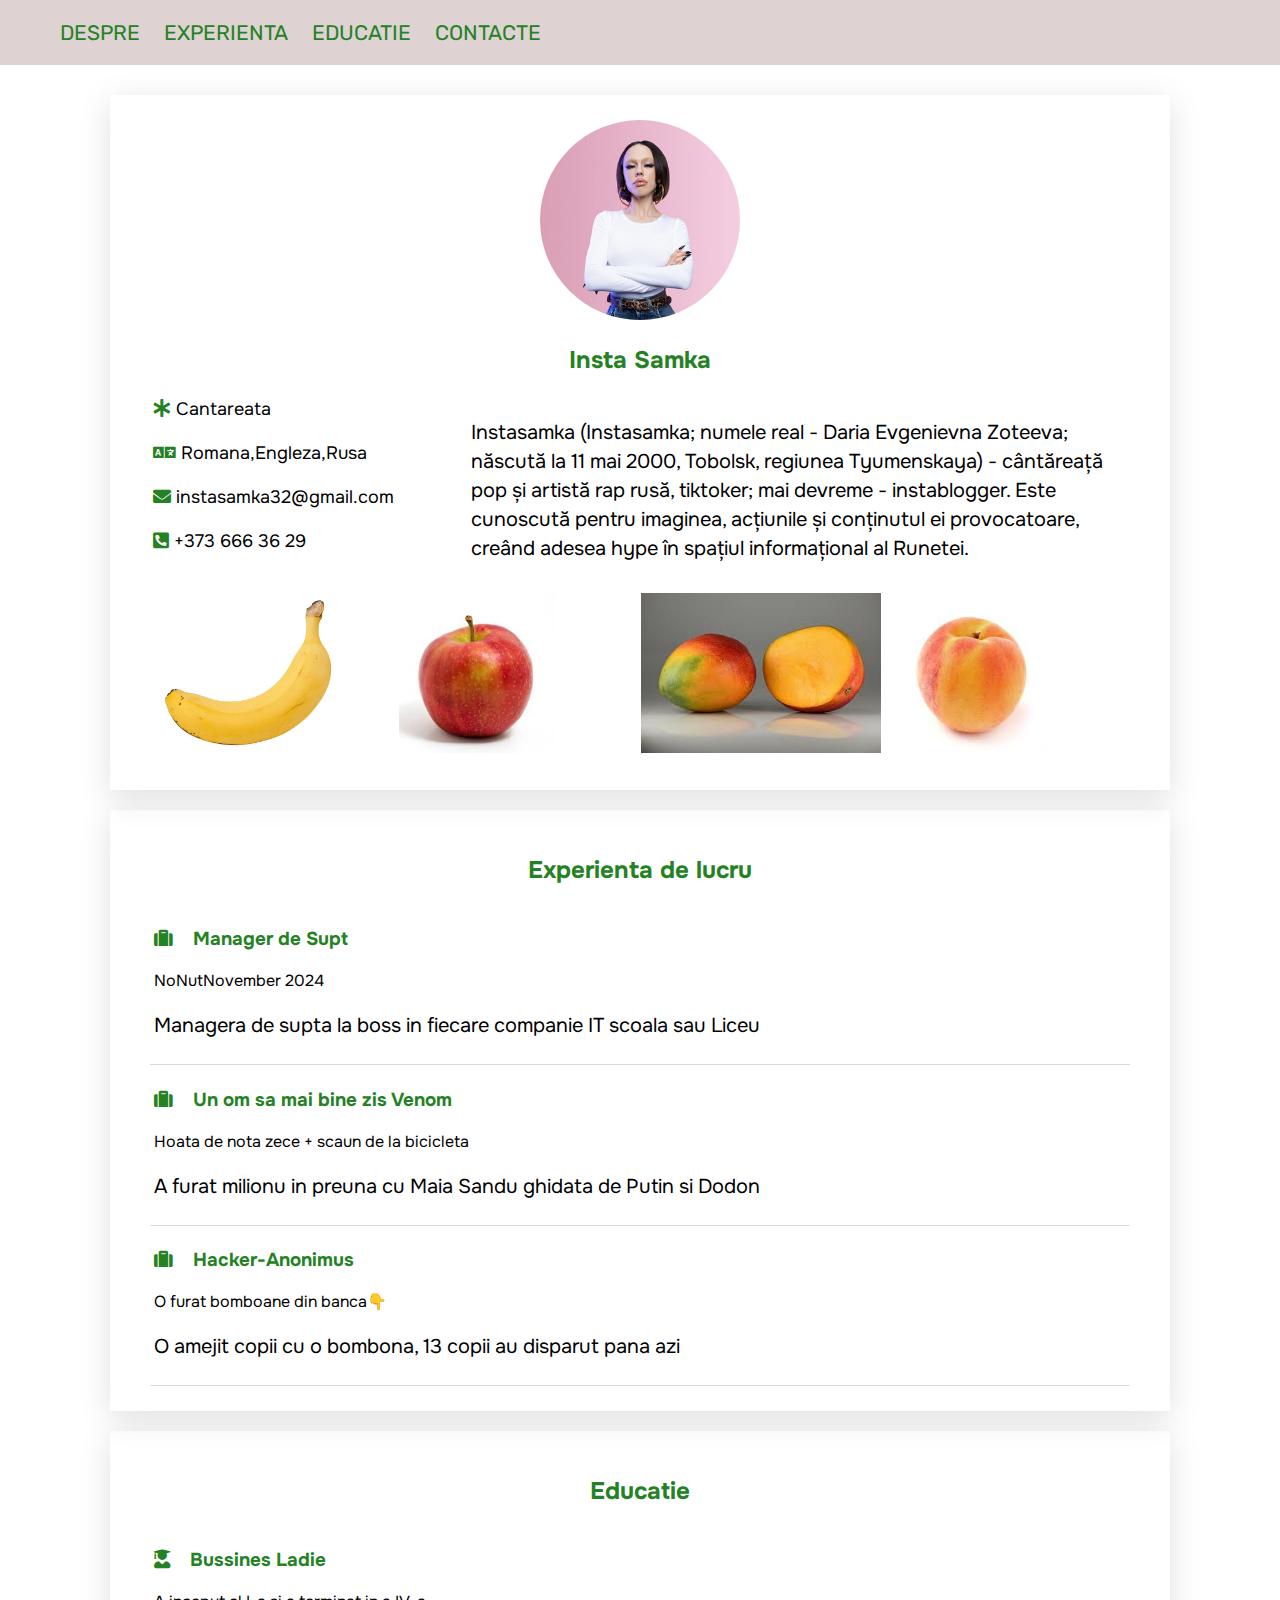
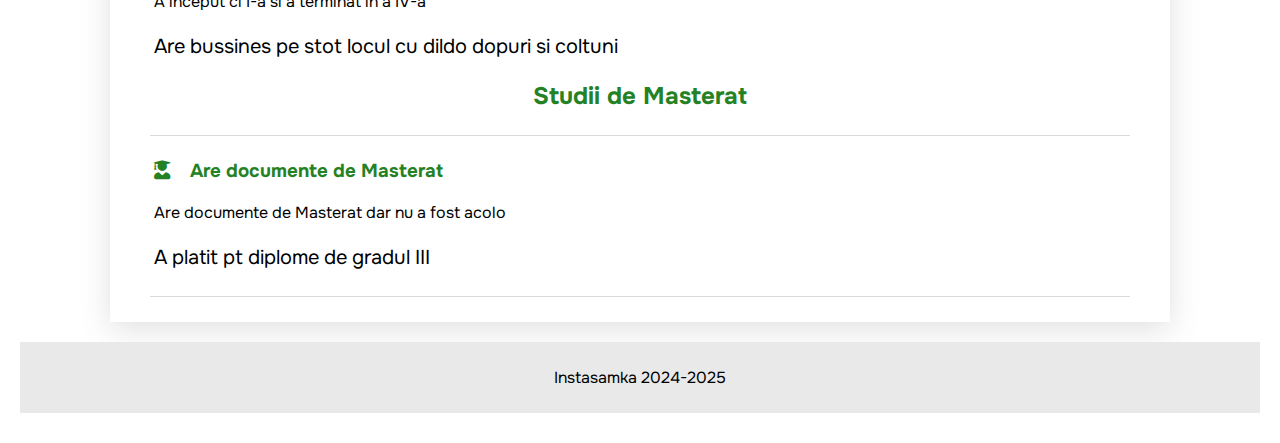
<file: index.html>
<!DOCTYPE html>
<html>

<head>
    <meta charset="UTF-8">
    <link href="css/style.css" rel="stylesheet">
    <link rel="stylesheet" href="https://cdnjs.cloudflare.com/ajax/libs/font-awesome/5.15.2/css/all.min.css">
    <title>CV - INSTASAMKA</title>
</head>

<body>

    <div class="header">
        <nav>
            <a class="nav-link" href="">DESPRE</a>
            <a class="nav-link" href="#experienta">EXPERIENTA</a>
            <a class="nav-link" href="#educatie">EDUCATIE</a>
            <a class="nav-link" href="Pages/contacte.html">CONTACTE</a>
        </nav>
    </div>

    <div class="main">

        <div class="info">
            <div class="centered">
                <a target="_blank" href="photo/Instasamka.jpg">
                    <img class="poza1" width="200" src="photo/Instasamka.jpg">
                    <h2 class="verde">Insta Samka</h2>
                </a>
            </div>


            <table>
                <tr>
                    <td class="celula-abilitati">
                        <i class="fas verde fa-asterisk"></i>
                        <span>Cantareata</span>
                        <br /> <br />

                        <i class="fas verde  fa-language"></i>
                        <span>Romana,Engleza,Rusa</span>
                        <br /> <br />

                        <i class="fas verde  fa-envelope"></i>
                        <a href="https://cornhub.website/">instasamka32@gmail.com</a>
                        <br /> <br />

                        <i class="fas verde fa-phone-square-alt"></i>
                        <span>+373 666 36 29</span>
                        <br /> <br />
                    </td>

                    <td class="celula-text">
                        <p class="text-despre">
                            Instasamka (Instasamka; numele real - Daria Evgenievna Zoteeva; născută la 11 mai 2000,
                            Tobolsk, regiunea Tyumenskaya) - cântăreață pop și artistă rap rusă, tiktoker; mai devreme -
                            instablogger. Este cunoscută pentru imaginea, acțiunile și conținutul ei provocatoare,
                            creând adesea hype în spațiul informațional al Runetei.
                        </p>
                    </td>
                </tr>
            </table>

            <table class="tabel-gal">
                <tr>
                    <td class="celula-img">
                        <a target="_blank" href="photo/Banana-Single.jpg">
                            <img class="img-gal" src="photo/Banana-Single.jpg">
                        </a>
                    </td>

                    <td class="celula-img">
                        <a target="_blank" href="photo/Mar.jpg">
                            <img class="img-gal" src="photo/Mar.jpg">
                        </a>
                    </td>

                    <td class="celula-img">
                        <a target="_blank" href="photo/Mango.jpg">
                            <img class="img-gal" src="photo/Mango.jpg">
                        </a>
                    </td>

                    <td class="celula-img">
                        <a target="_blank" href="photo//Persik.jpg">
                            <img class="img-gal" src="photo/Persik.jpg">
                        </a>
                    </td>
                </tr>
            </table>

        </div>



        <div class="info">
            <h2 class="centered verde" id="experienta">Experienta de lucru</h2>

            <div class="item">
                <h3 class="item-h3 verde">
                    <i class="fas fa-suitcase"></i>
                    Manager de Supt
                </h3>
                <span>NoNutNovember 2024</span>
                <p>
                    Managera de supta la boss in fiecare companie IT scoala sau Liceu
                </p>
            </div>

            <div class="item">
                <h3 class="item-h3 verde">
                    <i class="fas fa-suitcase"></i>
                    Un om sa mai bine zis Venom
                </h3>
                <span>Hoata de nota zece + scaun de la bicicleta</span>
                <p>
                    A furat milionu in preuna cu Maia Sandu ghidata de Putin si Dodon
                </p>
            </div>

            <div class="item">
                <h3 class="item-h3 verde">
                    <i class="fas fa-suitcase"></i>
                    Hacker-Anonimus
                </h3>
                <span>O furat bomboane din banca👇</span>
                <p>
                    O amejit copii cu o bombona, 13 copii au disparut pana azi
                </p>
            </div>
        </div>

        <div class="info" id="educatie">
            <h2 class="centered verde">Educatie</h2>
            <div class="item">
                <h3 class="item-h3 verde">
                    <i class="fas fa-user-graduate"></i>
                    Bussines Ladie
                </h3>
                <span>A inceput cl I-a si a terminat in a IV-a</span>
                <p>
                    Are bussines pe stot locul cu dildo dopuri si coltuni
                </p>

                <h2 class="centered verde">Studii de Masterat</h2>
            </div>
            <div class="item">
                <h3 class="item-h3 verde">
                    <i class="fas fa-user-graduate"></i>
                    Are documente de Masterat
                </h3>
                <span>Are documente de Masterat dar nu a fost acolo</span>
                <p>
                    A platit pt diplome de gradul III
                </p>
            </div>
        </div> 

        <footer>
            Instasamka 2024-2025
        </footer>
</body>

</html>
</file>
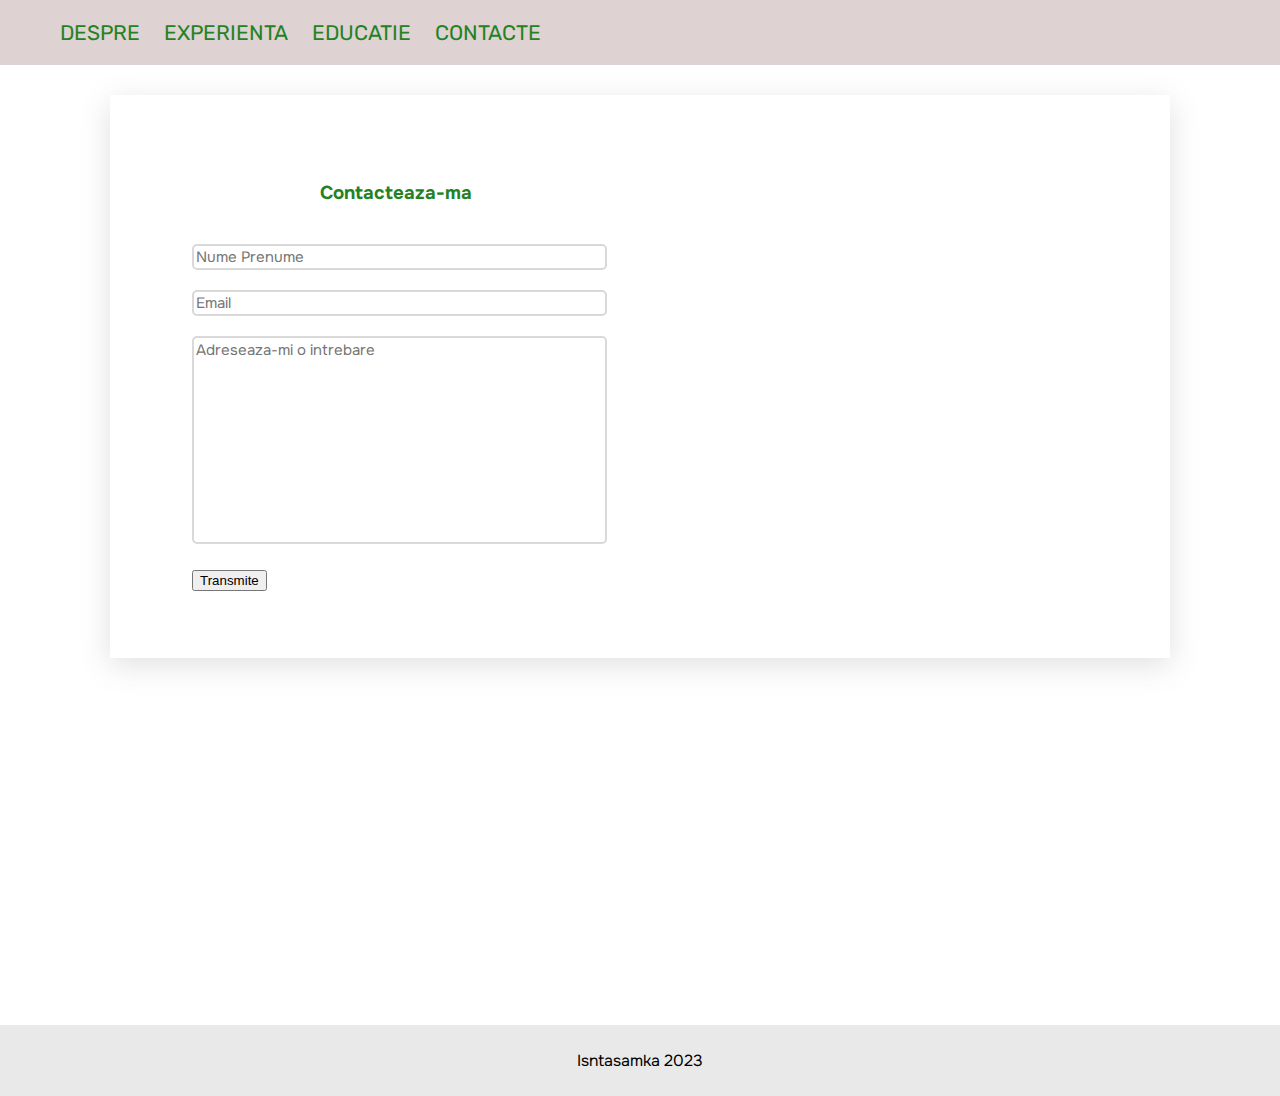
<file: Pages/contacte.html>
<!DOCTYPE html>
<html>

<head>
    <meta charset="UTF-8">
    <link href="../css/style.css" rel="stylesheet">
    <link rel="stylesheet" href="https://cdnjs.cloudflare.com/ajax/libs/font-awesome/5.15.2/css/all.min.css">
    <title>CV - INSTASAMKA</title>
</head>

<body>

    <div class="header">
        <nav>
            <a class="nav-link" href="../index.html">DESPRE</a>
            <a class="nav-link" href="../index.html#experienta">EXPERIENTA</a>
            <a class="nav-link" href="../index.html#educatie">EDUCATIE</a>
            <a class="nav-link" href="">CONTACTE</a>
        </nav>
    </div>

    <div class="main">
        <div class="info">
            <table class="tabel-contacte">
                <tr>
                    <td class="celula-formular">
                        
                        <h3 class="centered verde margin-top">Contacteaza-ma</h3>
                        <br/>

                        <form id="formular" method="post" action="https://sheetdb.io/api/v1/5ayucy6ixvsof">
                            <input type="text" name="data[nume]" class="text-input" placeholder="Nume Prenume">
                            <input type="email" name="data[email]" class="text-input" placeholder="Email">
                            <textarea class="intrebare" name="data[intrebare]" placeholder="Adreseaza-mi o intrebare"></textarea>
                            <input id="transmite" type="Submit" value="Transmite">
                        </form>

                    </td>

                    <td class="celula-harta">
                        <iframe class="harta" src="https://www.google.com/maps/embed?pb=!1m14!1m12!1m3!1d9088.53024289088!2d28.882611431152462!3d47.37221179548865!2m3!1f0!2f0!3f0!3m2!1i1024!2i768!4f13.1!5e0!3m2!1sru!2s!4v1703518021344!5m2!1sru!2s" style="border:0;" allowfullscreen="" loading="lazy" referrerpolicy="no-referrer-when-downgrade"></iframe>

                    </td>
                </tr>
            </table>

            <div class="fb-comments" data-width="100%" data-order-by="reverse-time" data-numposts="5" data-href="https://tekwill.online/Rotari-Nikita">
            </div>

        </div>
    </div>
    <footer>
        Isntasamka 2023
    </footer>
    <script>
        (function (d, s, id) {
            var js, fjs = d.getElementsByTagName(s)[0];
            if (d.getElementById(id)) return;
            js = d.createElement(s); js.id = id;
            js.src = "//connect.facebook.net/en_US/sdk.js#xfbml=1&version=v2.4";
            fjs.parentNode.insertBefore(js, fjs);
        }(document, 'script', 'facebook-jssdk'));

        var form = document.getElementById('form');
        form.addEventListener("submit", e => {
            e.preventDefault();
            fetch(form.action, {
                method:"POST",
                body: new FormData(document.getElementById("form")),
            }).then(() =>{
                form.reset();
         });
            });
    </script>
</body>

</html>
</file>
<file: css/style.css>
@import url('https://fonts.googleapis.com/css2?family=Onest&family=Rubik&display=swap');

a {
    text-decoration: none;
    color: black;
}

p {
    line-height: 145%;
    font-size: 20px;
}

body {
    margin: 0;
    font-family: Onest;
}

.header {
    background-color: rgba(212, 197, 197, 0.767);
}

nav {
    max-width: 1160px;
    margin: 0px auto;
    padding: 20px;
}

.nav-link {
    margin-right: 20px;
    text-decoration: none;
    font-size: 21px;
    font-family: Rubik;
    color: #248224;
}

.main {
    max-width: 6160px;
    margin: 0px auto;
    padding: 30px 20px;
    min-height: 100vh;
}

.info {
    box-shadow: rgba(100, 100, 111, 0.2) 0px 7px 29px 0px;
    padding: 25px 40px;
    margin-left: 90px;
    margin-right: 90px;
    margin-bottom: 20px ;
}

.poza1 {
    width: 200px;
    height: 200px;
    border-radius: 50%;
    object-fit: cover;
}

.centered {
    text-align: center;
}

.celula-abilitati {
    width: 300px;
    font-size: 18px;
    padding-right: 15px;
    vertical-align: top;
}

.celula-text {
    vertical-align: top;
}

.verde {
    color: #248224;
}

.despre-text {
    margin-top: 0px;
}

.img-gal {
    height: 160px;
}

.tabel-gal {
    width: 100%;
}

.celula-img {
    width: 25%;
    padding: 5px;
}

.item {
    border-bottom: 1px solid #d9d9d9;
    padding: 4px;
}

footer {
    background-color: #e9e9e9;
    text-align: center;
    padding: 25px;
}

.tabel-contacte {
    width: 100%;
}

.tabel-harta {
    width: 50%;
}

.celula-formular {
    width: 50%;
    vertical-align: top;
    padding: 40px;
}

.harta {
    width: 100%;
    height: 450px;
    border-radius: 5px;
}

.text-input, .intrebare {
    width: 100%;
    font-size: 15px; 
    border-radius: 5px;
    border:  2px solid #d9d9d9;
    margin-bottom: 20px;
    font-family: Onest;
}

.intrebare {
    resize: none;
    height: 200px;
}

.item-h3 i {
    padding-right: 15px;
}
</file>
